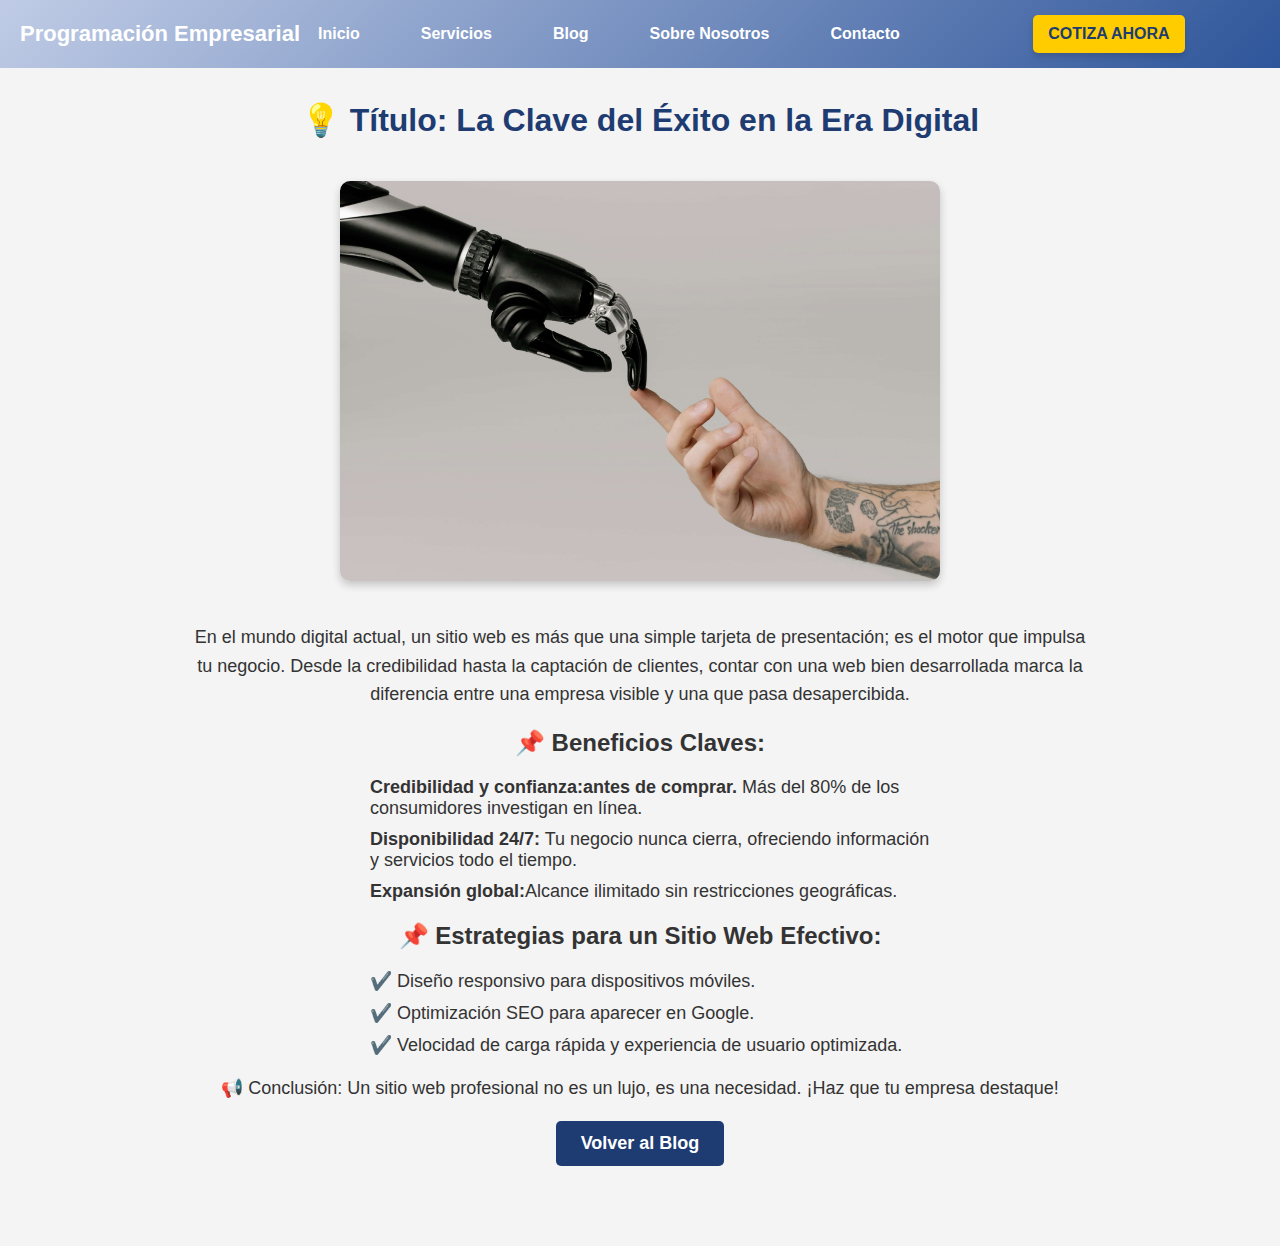
<file: articulos/articulo1.html>
<!DOCTYPE html>
<html lang="es">
<head>
    <meta charset="UTF-8">
    <meta name="viewport" content="width=device-width, initial-scale=1.0">
    <title>clave del exito en la era digiral</title>
    <link rel="stylesheet" href="../styles.css">
</head>
<body>

    <header>
        <a href="#" class="logo">Programación Empresarial</a>
        <button class="menu-toggle" aria-label="Abrir menú">&#9776;
            
        </button>
        <nav class="nav-menu">
            <ul>
                <li><a href="#inicio">Inicio</a></li>
                <li><a href="#servicios">Servicios</a></li>
                <li><a href="#blog">Blog</a></li>
                <li><a href="#sobre-nosotros">Sobre Nosotros</a></li>
                <li><a href="#contacto">Contacto</a></li>
            </ul>
        </nav>
        <a href="../index.html#contacto" class="nav-cta">Cotiza Ahora</a>
    </header>

    <section class="articulo1">
        <div class="articulo-contenedor">
            <h1>💡 Título: La Clave del Éxito en la Era Digital</h1>
            <img src="../assets/articulo1.jpg" alt="Seguridad Web" class="imagen-articulo">
            <p>En el mundo digital actual, un sitio web es más que una simple tarjeta de presentación; es el motor que impulsa tu negocio. Desde la credibilidad hasta la captación de clientes, contar con una web bien desarrollada marca la diferencia entre una empresa visible y una que pasa desapercibida.</p>

            <h2>📌 Beneficios Claves: </h2>
            <ul class="lista-seguridad">
                <li><strong>Credibilidad y confianza:antes de comprar.</strong> Más del 80% de los consumidores investigan en línea.</li>
                <li><strong>Disponibilidad 24/7:</strong>  Tu negocio nunca cierra, ofreciendo información y servicios todo el tiempo.</li>
                <li><strong>Expansión global:</strong>Alcance ilimitado sin restricciones geográficas.</li>
            </ul>
            <h2>📌 Estrategias para un Sitio Web Efectivo:</h2>
            <ul class="lista-seguridad">
                <li>✔️ Diseño responsivo para dispositivos móviles.</li>
                <li>✔️ Optimización SEO para aparecer en Google.</li>
                <li>✔️ Velocidad de carga rápida y experiencia de usuario optimizada.</li>
            </ul>

            <p>📢 Conclusión: Un sitio web profesional no es un lujo, es una necesidad. ¡Haz que tu empresa destaque!</p>

            <a href="../index.html#blog" class="boton-volver">Volver al Blog</a>
        </div>
    </section>

</body>
</html>
</file>
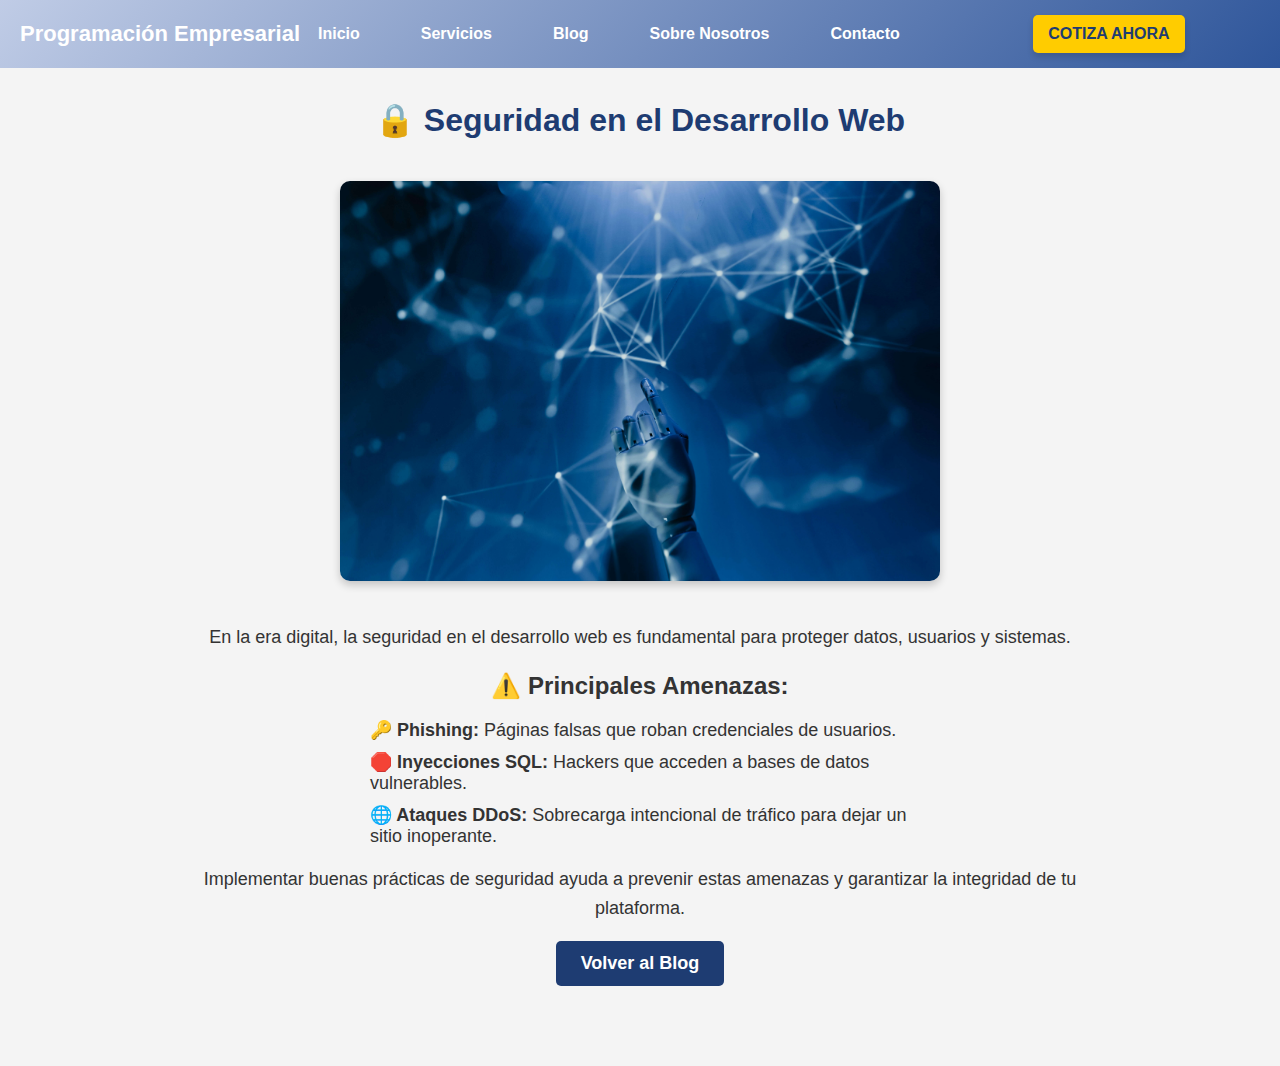
<file: articulos/articulo2.html>
<!DOCTYPE html>
<html lang="es">
<head>
    <meta charset="UTF-8">
    <meta name="viewport" content="width=device-width, initial-scale=1.0">
    <title>Seguridad en el Desarrollo Web</title>
    <link rel="stylesheet" href="../styles.css"> 
</head>
<body>

    <header>
        <a href="#" class="logo">Programación Empresarial</a>
        <button class="menu-toggle" aria-label="Abrir menú">&#9776;
            
        </button>
        <nav class="nav-menu">
            <ul>
                <li><a href="#inicio">Inicio</a></li>
                <li><a href="#servicios">Servicios</a></li>
                <li><a href="#blog">Blog</a></li>
                <li><a href="#sobre-nosotros">Sobre Nosotros</a></li>
                <li><a href="#contacto">Contacto</a></li>
            </ul>
        </nav>
        <a href="../index.html#contacto" class="nav-cta">Cotiza Ahora</a>
    </header>

    <section class="articulo1">
        <div class="articulo-contenedor">
            <h1>🔒 Seguridad en el Desarrollo Web</h1>
            <img src="../assets/articulo2.jpg" alt="Seguridad Web" class="imagen-articulo">
            <p>En la era digital, la seguridad en el desarrollo web es fundamental para proteger datos, usuarios y sistemas.</p>

            <h2>⚠️ Principales Amenazas:</h2>
            <ul class="lista-seguridad">
                <li><strong>🔑 Phishing:</strong> Páginas falsas que roban credenciales de usuarios.</li>
                <li><strong>🛑 Inyecciones SQL:</strong> Hackers que acceden a bases de datos vulnerables.</li>
                <li><strong>🌐 Ataques DDoS:</strong> Sobrecarga intencional de tráfico para dejar un sitio inoperante.</li>
            </ul>

            <p>Implementar buenas prácticas de seguridad ayuda a prevenir estas amenazas y garantizar la integridad de tu plataforma.</p>

            <a href="../index.html#blog" class="boton-volver">Volver al Blog</a>
        </div>
    </section>

</body>
</html>
</file>
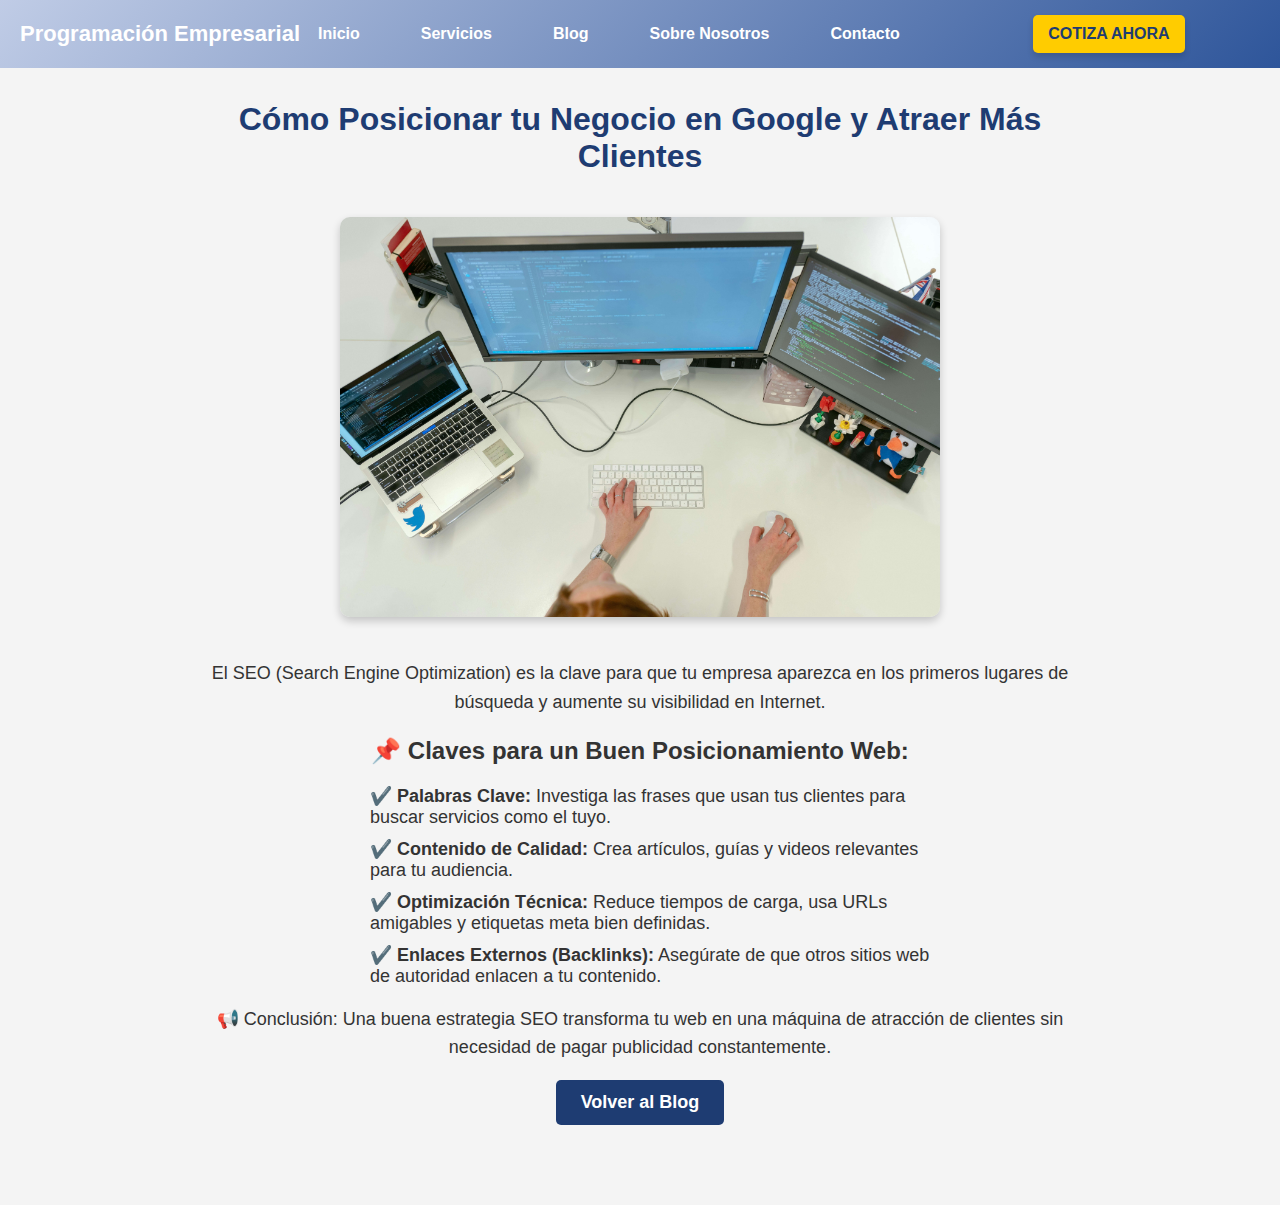
<file: articulos/articulo3.html>
<!DOCTYPE html>
<html lang="es">
<head>
    <meta charset="UTF-8">
    <meta name="viewport" content="width=device-width, initial-scale=1.0">
    <title>SEO para Empresas</title>
    <link rel="stylesheet" href="../styles.css">
</head>
<body>

    <header>
        <a href="#" class="logo">Programación Empresarial</a>
        <button class="menu-toggle" aria-label="Abrir menú">&#9776;
            
        </button>
        <nav class="nav-menu">
            <ul>
                <li><a href="#inicio">Inicio</a></li>
                <li><a href="#servicios">Servicios</a></li>
                <li><a href="#blog">Blog</a></li>
                <li><a href="#sobre-nosotros">Sobre Nosotros</a></li>
                <li><a href="#contacto">Contacto</a></li>
            </ul>
        </nav>
        <a href="../index.html#contacto" class="nav-cta">Cotiza Ahora</a>
    </header>

    <section class="articulo1">
        <div class="articulo-contenedor">
            <h1>Cómo Posicionar tu Negocio en Google y Atraer Más Clientes</h1>
            <img src="../assets/articulo3.jpg" alt="Seguridad Web" class="imagen-articulo">
            <p>El SEO (Search Engine Optimization) es la clave para que tu empresa aparezca en los primeros lugares de búsqueda y aumente su visibilidad en Internet.</p>

            <h2>📌 Claves para un Buen Posicionamiento Web: </h2>
            <ul class="lista-seguridad">
                <li><strong>✔️ Palabras Clave:</strong> Investiga las frases que usan tus clientes para buscar servicios como el tuyo.</li>
                
 
                <li><strong>✔️ Contenido de Calidad:</strong> Crea artículos, guías y videos relevantes para tu audiencia.</li>
                <li><strong>✔️ Optimización Técnica:</strong> Reduce tiempos de carga, usa URLs amigables y etiquetas meta bien definidas.</li>
                <li><strong>✔️ Enlaces Externos (Backlinks):</strong>  Asegúrate de que otros sitios web de autoridad enlacen a tu contenido.</li>
            </ul>

            <p>📢 Conclusión: Una buena estrategia SEO transforma tu web en una máquina de atracción de clientes sin necesidad de pagar publicidad constantemente.</p>

            <a href="../index.html#blog" class="boton-volver">Volver al Blog</a>
        </div>
    </section>

</body>
</html>
</file>
<file: styles.css>
body{font-family:'Poppins',sans-serif;margin:0;padding:0;background-color:#f4f4f4;color:#333;scroll-behavior:smooth}header{background:linear-gradient(135deg,#c0cce6,#2a5298);color:#fff;padding:15px 20px;position:fixed;width:100%;top:0;left:0;z-index:1000;display:flex;justify-content:space-between;align-items:center}.logo{font-size:22px;font-weight:700;color:#fff;text-decoration:none}.logo a{color:#fff;font-size:22px;font-weight:700;text-decoration:none}nav ul{list-style:none;padding:0;margin:0;display:flex;gap:25px}nav ul li a{color:#fff;text-decoration:none;font-weight:700;padding:12px 18px;transition:background 0.3s}nav ul li a:hover{background:rgb(255 255 255 / .2);border-radius:5px}.menu-toggle{display:none;font-size:28px;background:none;border:none;color:#fff;cursor:pointer;flex-direction:column}.menu-toggle span{background:#fff;display:block;width:30px;height:4px;margin:5px 0;transition:0.3s}.nav-cta{background:#fc0;color:#1e3c72;padding:10px 15px;border-radius:5px;font-weight:700;text-decoration:none;transition:background 0.3s;white-space:nowrap;font-size:16px;text-transform:uppercase;box-shadow:0 4px 6px rgb(0 0 0 / .15);margin-right:auto;margin-left:auto}.nav-cta:hover{background:#ffc107}.container{width:90%;max-width:1200px;margin:0 auto}.inicio{position:relative;width:100%;height:100vh;overflow:hidden;display:flex;align-items:center;justify-content:center;text-align:center;color:#fff}.inicio video{position:absolute;top:0;left:0;width:100%;height:100%;object-fit:cover;z-index:0}.inicio-contenido{position:relative;z-index:2;max-width:800px;animation:fadeIn 1.5s ease-in-out}.boton-inicio{background:#f36;color:#fff;padding:15px 30px;font-size:20px;font-weight:700;border-radius:5px;text-decoration:none;display:inline-block;transition:background 0.3s ease}.boton-inicio:hover{background:#cc2955}.servicios-container{display:flex;flex-wrap:wrap;justify-content:center;gap:20px;padding:40px 20px;text-align:center}.servicio-card{background:#fff;width:100%;max-width:300px;padding:20px;border-radius:8px;box-shadow:0 4px 10px rgb(0 0 0 / .1);text-align:center;transition:transform 0.3s}.servicio-card img{width:100%;height:150px;object-fit:cover;border-radius:8px}.servicio-card:hover{transform:translateY(-5px);box-shadow:0 8px 15px rgb(0 0 0 / .15)}.blog-contenedor{display:flex;flex-wrap:wrap;justify-content:center;gap:20px}.articulo{background:#fff;padding:20px;border-radius:10px;box-shadow:0 4px 8px rgb(0 0 0 / .1);max-width:300px;text-align:left;transition:transform 0.3s}.articulo:hover{transform:translateY(-5px)}.articulo1{padding:80px 20px;max-width:900px;margin:auto;text-align:center}.articulo1 h1{font-size:32px;font-weight:700;color:#1e3c72}.articulo1 p{font-size:18px;color:#333;line-height:1.6}.imagen-articulo{width:100%;max-width:600px;height:auto;margin:20px 0;border-radius:10px;box-shadow:0 4px 8px rgb(0 0 0 / .2)}.lista-seguridad{list-style:none;padding:0;text-align:left;max-width:600px;margin:auto}.lista-seguridad li{font-size:18px;margin-bottom:10px;padding-left:30px;position:relative}#sobre-nosotros{text-align:center;padding:40px;background:#fff}.contacto{text-align:center;padding:50px 20px;background:#f8f9fa}.contacto h2{font-size:28px;color:#1e3c72;margin-bottom:20px}form{max-width:500px;margin:0 auto;background:#fff;padding:20px;border-radius:10px;box-shadow:0 4px 8px rgb(0 0 0 / .1);display:flex;flex-direction:column;gap:15px}.campo input,.campo textarea{width:100%;padding:12px;border:1px solid #ddd;border-radius:5px;font-size:16px}textarea{height:100px}.boton-enviar{background:#f36;color:#fff;padding:12px;font-size:16px;font-weight:700;border:none;border-radius:5px;cursor:pointer;transition:background 0.3s}.boton-enviar:hover{background:#cc2955}.sobre-nosotros-container{display:flex;align-items:center;justify-content:center;flex-wrap:wrap;gap:30px;max-width:1100px;margin:0 auto;padding:50px 20px}.sobre-nosotros-img{width:100%;max-width:450px;height:auto;border-radius:10px;box-shadow:0 4px 8px rgb(0 0 0 / .1)}.sobre-nosotros-texto{flex:1;text-align:left}.sobre-nosotros-texto h2{font-size:36px;font-weight:700;color:#1e3c72;margin-bottom:15px}.sobre-nosotros-texto p{font-size:18px;color:#555;line-height:1.6;margin-bottom:20px}.boton-mas-info{display:inline-block;background:#f36;color:#fff;padding:12px 20px;font-size:16px;font-weight:700;border-radius:5px;text-decoration:none;transition:background 0.3s ease,transform 0.2s ease}.boton-mas-info:hover{background:#cc2955;transform:scale(1.05)}.whatsapp-container{position:fixed;bottom:20px;right:20px;z-index:1000}.whatsapp-btn img{width:50px;height:50px}footer{background:#1e3c72;color:#fff;text-align:center;padding:15px;width:100%;margin-top:50px}.articulo-detalle{max-width:800px;margin:80px auto;padding:20px;text-align:center}.articulo-detalle h1{font-size:32px;color:#1e3c72;margin-bottom:20px}.articulo-detalle img{width:100%;max-width:600px;border-radius:10px;margin-bottom:20px}.articulo-detalle p{font-size:18px;color:#555;line-height:1.6;margin-bottom:20px;text-align:justify}.boton-volver{display:inline-block;background:#1e3c72;color:#fff;padding:12px 25px;font-size:18px;font-weight:700;border-radius:5px;text-decoration:none;transition:background 0.3s ease}.boton-volver:hover{background:#2a5298}@media screen and (max-width:768px){.nav-menu{display:none;flex-direction:column;position:absolute;top:60px;left:0;width:100%;background:#1e3c72;text-align:center}.nav-menu ul{flex-direction:column;padding:0}.nav-menu ul li{padding:15px}.menu-toggle{display:flex}.nav-menu.active{display:flex}.nav-menu li{padding:15px 0}}
</file>
